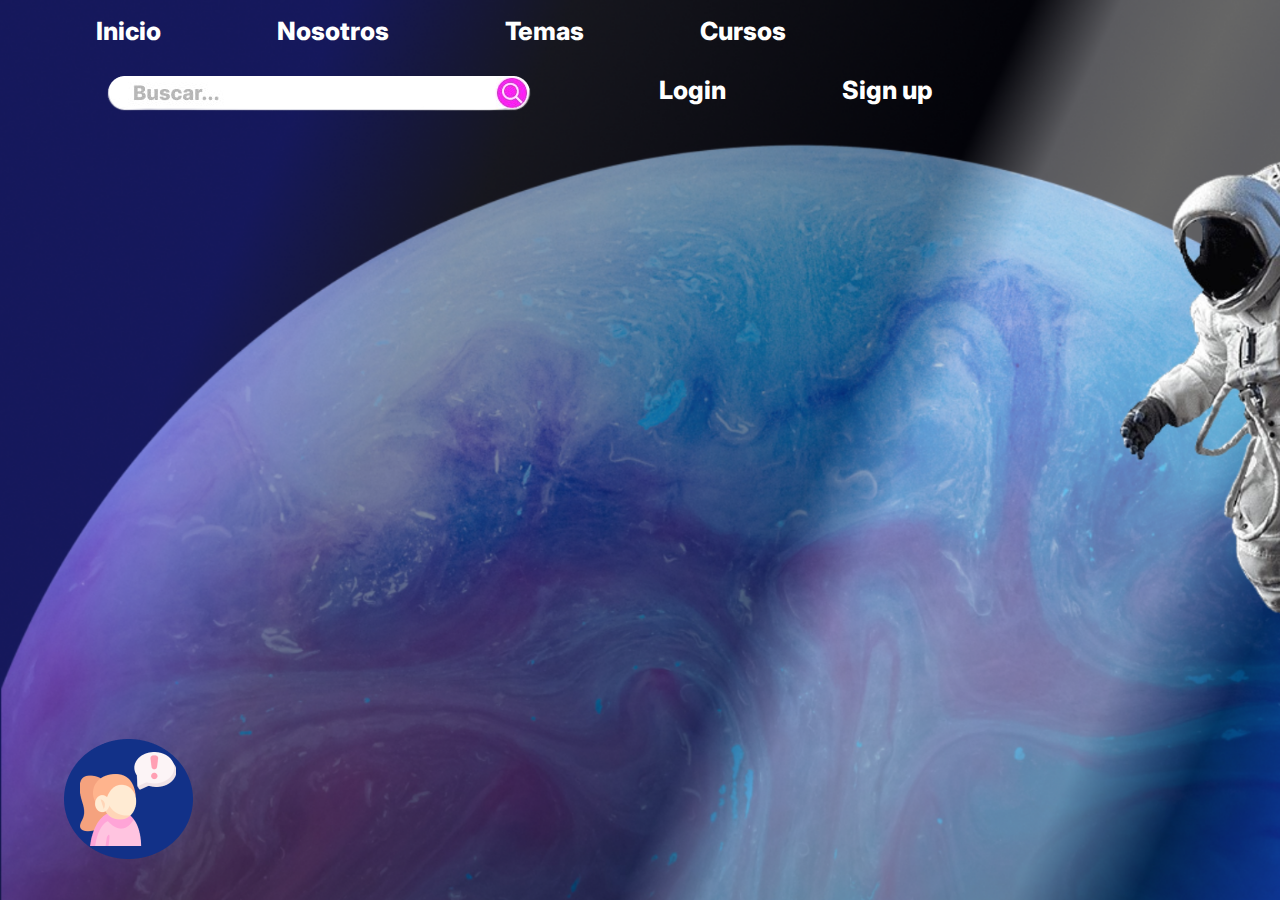
<file: index.html>
<!DOCTYPE html>
<html lang="en">
<head>
    <meta charset="UTF-8">
    <meta name="viewport" content="width=device-width, initial-scale=1.0">
    <link rel="stylesheet" href="styles.css">
    <link rel="preconnect" href="https://fonts.googleapis.com">
    <link rel="preconnect" href="https://fonts.gstatic.com" crossorigin>
    <link href="https://fonts.googleapis.com/css2?family=Inter:wght@100..900&display=swap" rel="stylesheet">
    <title>SPACEHUB</title>
</head>
<body>
    <header class="header">
        <div class = "navigation-container">
            <nav class="navigation">
                <ul>
                    <li><a href="Inicio.html">Inicio</a></li>
                    <li><a href="Nosotros.html">Nosotros</a></li>
                    <li><a href="temas.html">Temas</a></li>
                    <li><a href="cursos.html">Cursos</a></li>
                    <li><img class="search-bar" src="images/search_bar.png" alt="Barra de búsqueda"></li>
                    <li><a href="login.html">Login</a></li>
                    <li><a href="sign_up.html">Sign up</a></li>
                </ul>
            </nav>
        </div>
    </header>
    <main>
        <div class="virtual-assistant-container">
            <a href="virtual_assistant.html">
                <img src="images/virtual_assistant.png">
            </a>
        </div>
    </main>
</body>
</html>
</file>
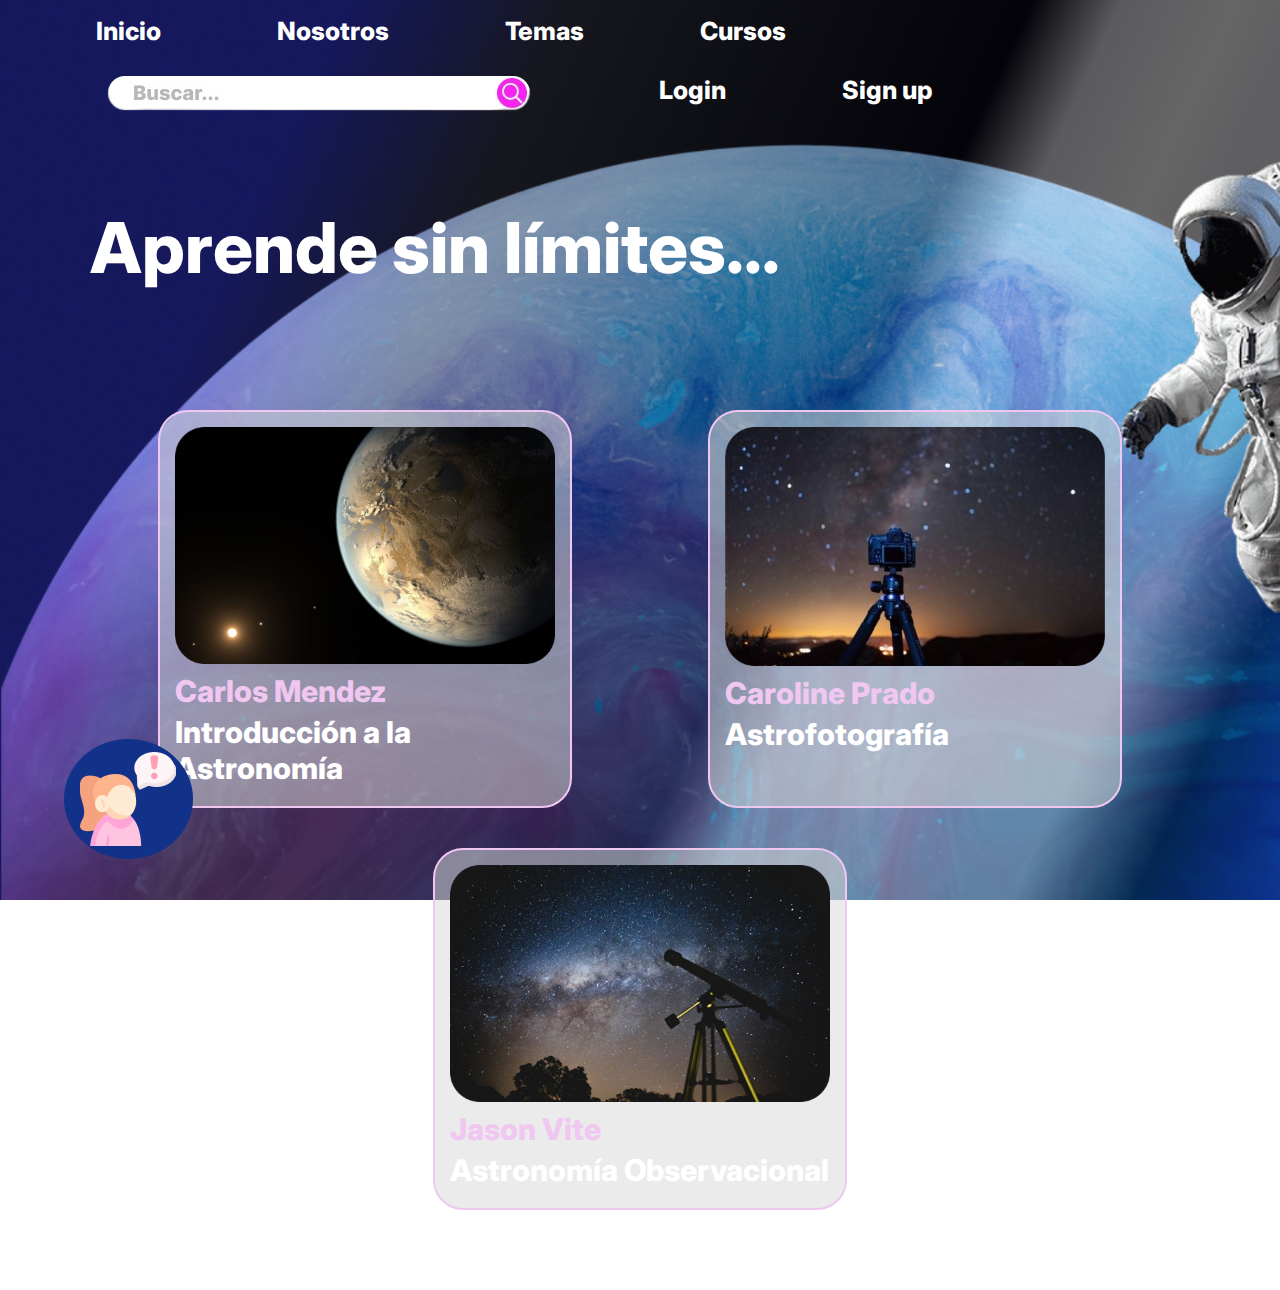
<file: cursos.html>
<!DOCTYPE html>
<html lang="en">
<head>
    <meta charset="UTF-8">
    <meta name="viewport" content="width=device-width, initial-scale=1.0">
    <link rel="stylesheet" href="styles.css">
    <link rel="preconnect" href="https://fonts.googleapis.com">
    <link rel="preconnect" href="https://fonts.gstatic.com" crossorigin>
    <link href="https://fonts.googleapis.com/css2?family=Inter:wght@100..900&display=swap" rel="stylesheet">
    <title>SPACEHUB</title>
</head>
<body>
    <header class="header">
        <div class = "navigation-container">
            <nav class="navigation">
                <ul>
                    <li><a href="index.html">Inicio</a></li>
                    <li><a href="#">Nosotros</a></li>
                    <li><a href="temas.html">Temas</a></li>
                    <li><a href="cursos.html">Cursos</a></li>
                    <li><img class="search-bar" src="images/search_bar.png" alt="Barra de búsqueda"></li>
                    <li><a href="login.html">Login</a></li>
                    <li><a href="sign_up.html">Sign up</a></li>
                </ul>
            </nav>
        </div>
    </header>
    <main>
        <div class="virtual-assistant-container">
            <a href="virtual_assistant.html">
                <img src="images/virtual_assistant.png">
            </a>
        </div>

        
        <!-- Contenedor principal para los cursos -->
        <div class="courses-container">
            <h1>Aprende sin límites...</h1>
            
            <div class="courses-content">
                <!-- Tarjeta del curso 1 -->
                <div class="card-curso">
                    <img src="images/planet_cursos.png" alt="Curso de Introducción a la Astronomía">
                    <div class="course-details">
                        <h3>Carlos Mendez</h3>
                        <p>Introducción a la Astronomía</p>
                    </div>
                </div>
                <!-- Tarjeta del curso 2 -->
                <div class="card-curso">
                    <img src="images/cuso2-cursos.png" alt="Curso de Astrofotografía">
                    <div class="course-details">
                        <h3>Caroline Prado</h3>
                        <p>Astrofotografía</p>
                    </div>
                </div>
                <!-- Tarjeta del curso 3 -->
                <div class="card-curso">
                    <img src="images/telescopio_cursos.png" alt="Curso de Astronomía Observacional">
                    <div class="course-details">
                        <h3>Jason Vite</h3>
                        <p>Astronomía Observacional</p>
                    </div>
                </div>
            </div>
        </div>
        
    </main>
</body>
</html>
</file>
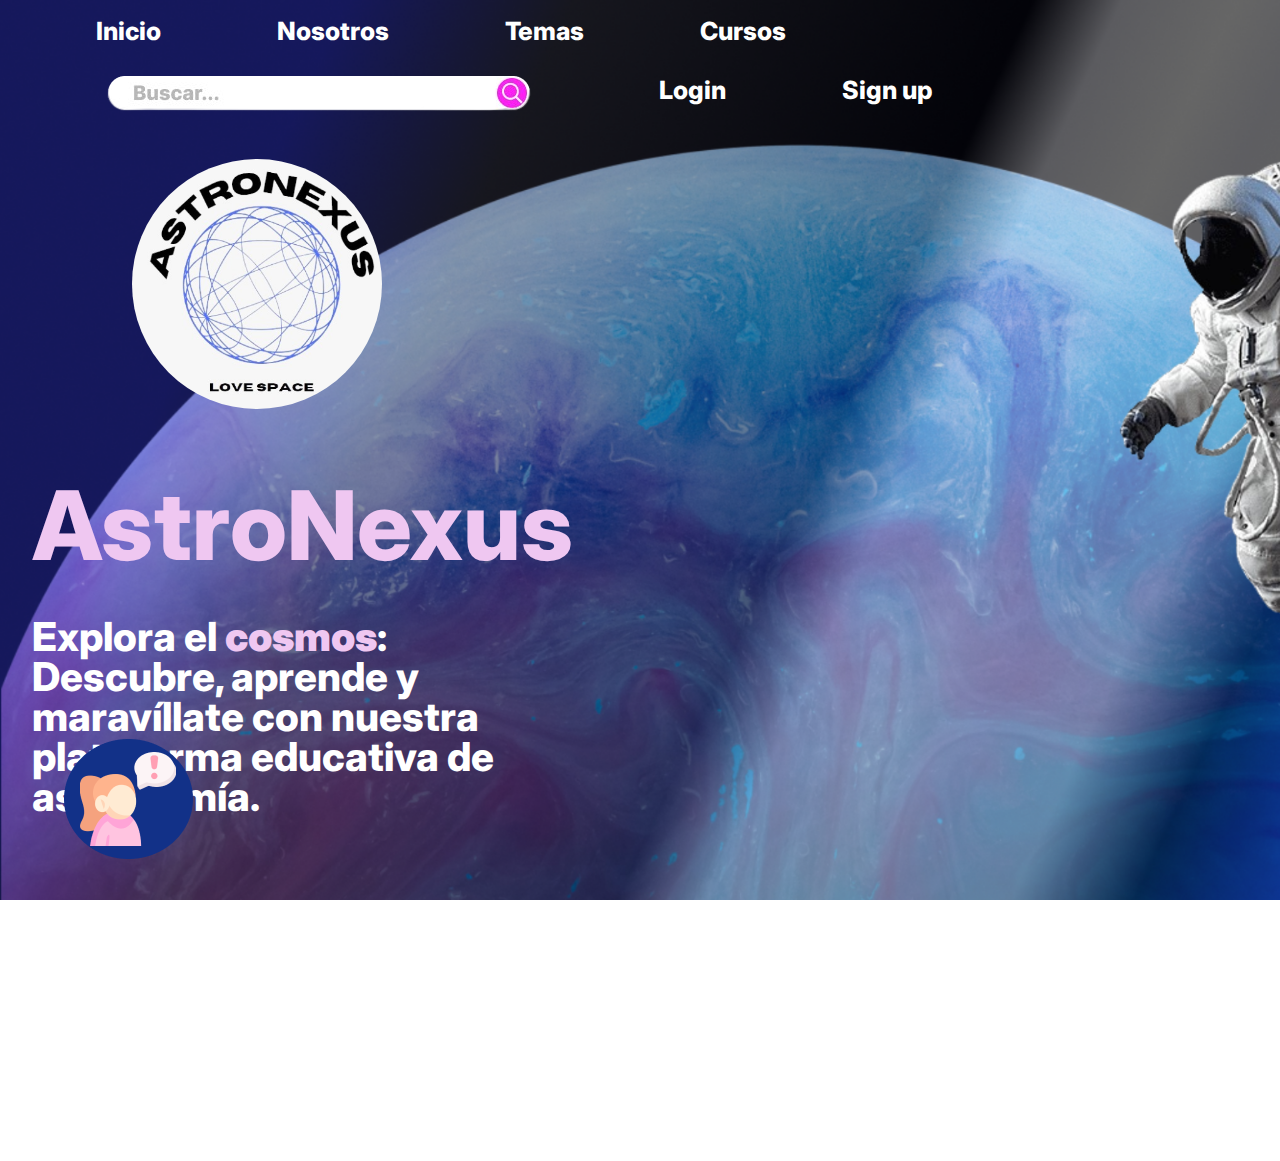
<file: Inicio.html>
<!DOCTYPE html>
<html lang="en">
<head>
    <meta charset="UTF-8">
    <meta name="viewport" content="width=device-width, initial-scale=1.0">
    <title>Spacehub</title>
    <meta http-equiv="X-UA-Compatible" content="IE=edge">
    <link rel="shortcut icon" href="images/icono.png" type="image/x-icon">
    <link rel="stylesheet" href="styles.css">
    <link rel="preconnect" href="https://fonts.googleapis.com">
    <link rel="preconnect" href="https://fonts.gstatic.com" crossorigin>
    <link href="https://fonts.googleapis.com/css2?family=Inter:wght@100..900&display=swap" rel="stylesheet">
    <title>SPACEHUB</title>
</head>
<body>
    <header class="header">
        <div class="navigation-container">
            <nav class="navigation">
                <ul>
                    <li><a href="Inicio.html">Inicio</a></li>
                    <li><a href="Nosotros.html">Nosotros</a></li>
                    <li><a href="temas.html">Temas</a></li>
                    <li><a href="cursos.html">Cursos</a></li>
                    <li><img class="search-bar" src="images/search_bar.png" alt="Barra de búsqueda"></li>
                    <li><a href="login.html">Login</a></li>
                    <li><a href="sign_up.html">Sign up</a></li>
                </ul>
            </nav>
        </div>
    </header>
    <div id="hero" class="hero_container">
        <div class="hero_content">
            <div class="astronexus">
                <img src="images/astro-bien2.jpeg" alt="Hero Image">
            </div>
            <h1 class="hero-heading">AstroNexus</h1>
            <p class="paragraph">
                Explora el <b>cosmos</b>: Descubre, aprende y maravíllate con
                nuestra plataforma educativa de astronomía.
            </p>
           
        </div>
        
    </div>
    <main>
        <div class="virtual-assistant-container">
            <a href="virtual_assistant.html">
                <img src="images/virtual_assistant.png">
            </a>
        </div>
    </main>

   
</body>
</html>
</file>
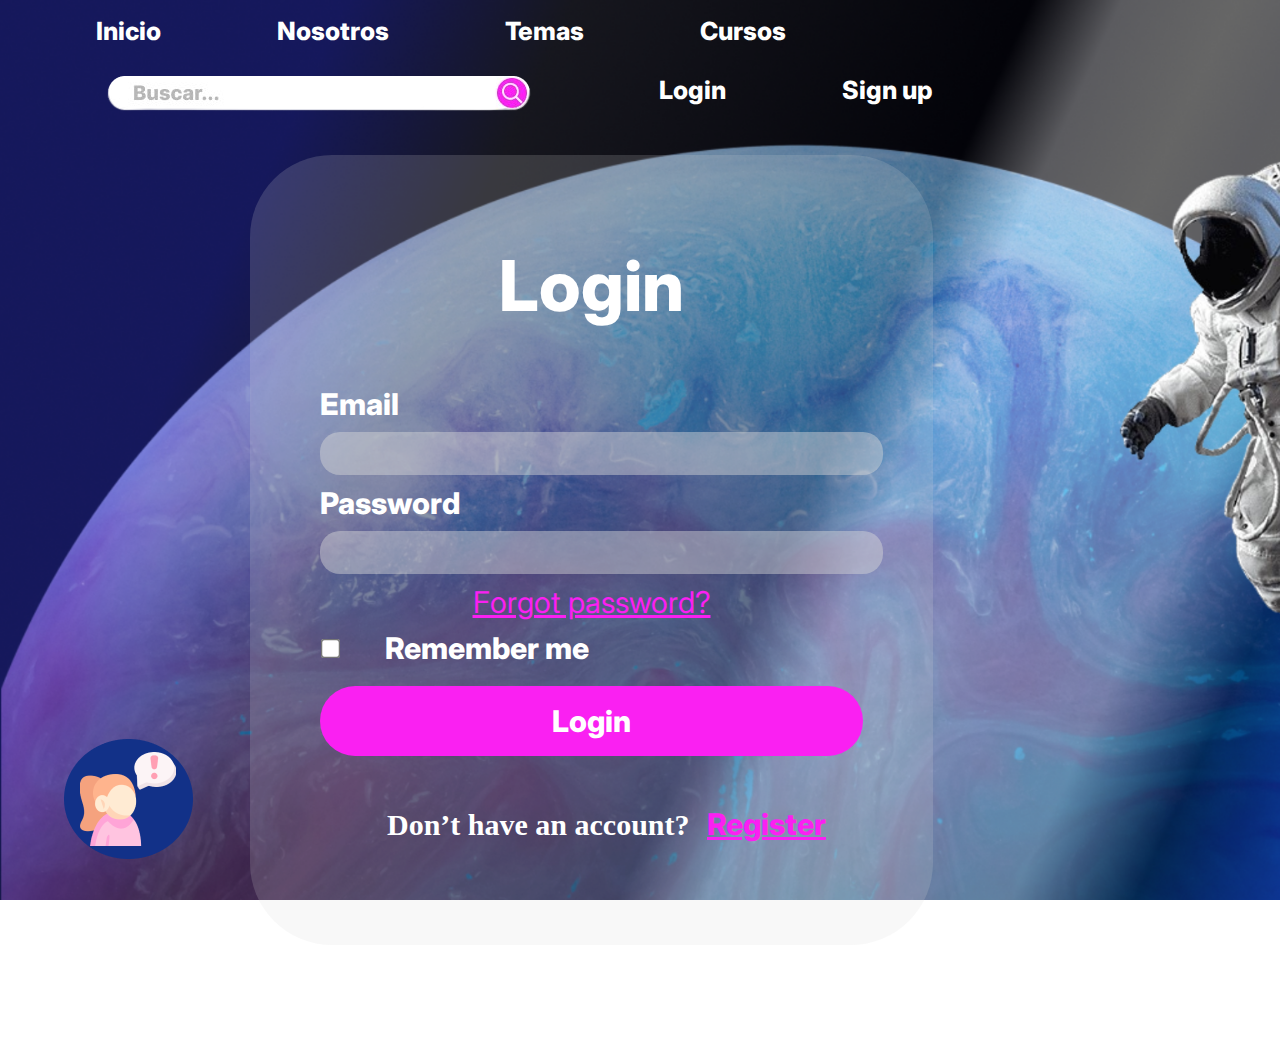
<file: login.html>
<!DOCTYPE html>
<html lang="en">
<head>
    <meta charset="UTF-8">
    <meta name="viewport" content="width=device-width, initial-scale=1.0">
    <link rel="stylesheet" href="styles.css">
    <link rel="preconnect" href="https://fonts.googleapis.com">
    <link rel="preconnect" href="https://fonts.gstatic.com" crossorigin>
    <link href="https://fonts.googleapis.com/css2?family=Inter:wght@100..900&display=swap" rel="stylesheet">
    <title>SPACEHUB</title>
</head>
<body>
    <header class="header">
        <div class = "navigation-container">
            <nav class="navigation">
                <ul>
                    <li><a href="index.html">Inicio</a></li>
                    <li><a href="Nosotros.html">Nosotros</a></li>
                    <li><a href="temas.html">Temas</a></li>
                    <li><a href="cursos.html">Cursos</a></li>
                    <li><img class="search-bar" src="images/search_bar.png" alt="Barra de búsqueda"></li>
                    <li><a href="login.html">Login</a></li>
                    <li><a href="sign_up.html">Sign up</a></li>
                </ul>
            </nav>
        </div>
    </header>
    <main>
        <div class="login-container">
            <h2>Login</h2>
            <form action="#">
                <label for="email">Email</label>
                <input type="email" id="email" name="email" required>
                
                <label for="password">Password</label>
                <input type="password" id="password" name="password" required>
                
                <a href="#">Forgot password?</a>
                
                <div class="remember-me">
                    <input type="checkbox" id="remember" name="remember">
                    <label for="remember">Remember me</label>
                </div>
                
                <input type="submit" value="Login">
            </form>
            <p>Don’t have an account? <a href="sign_up.html">Register</a></p>
        </div>

        <div class="virtual-assistant-container">
            <a href="virtual_assistant.html">
                <img src="images/virtual_assistant.png">
            </a>
        </div>

    
        
    </main>
</body>
</html>
</file>
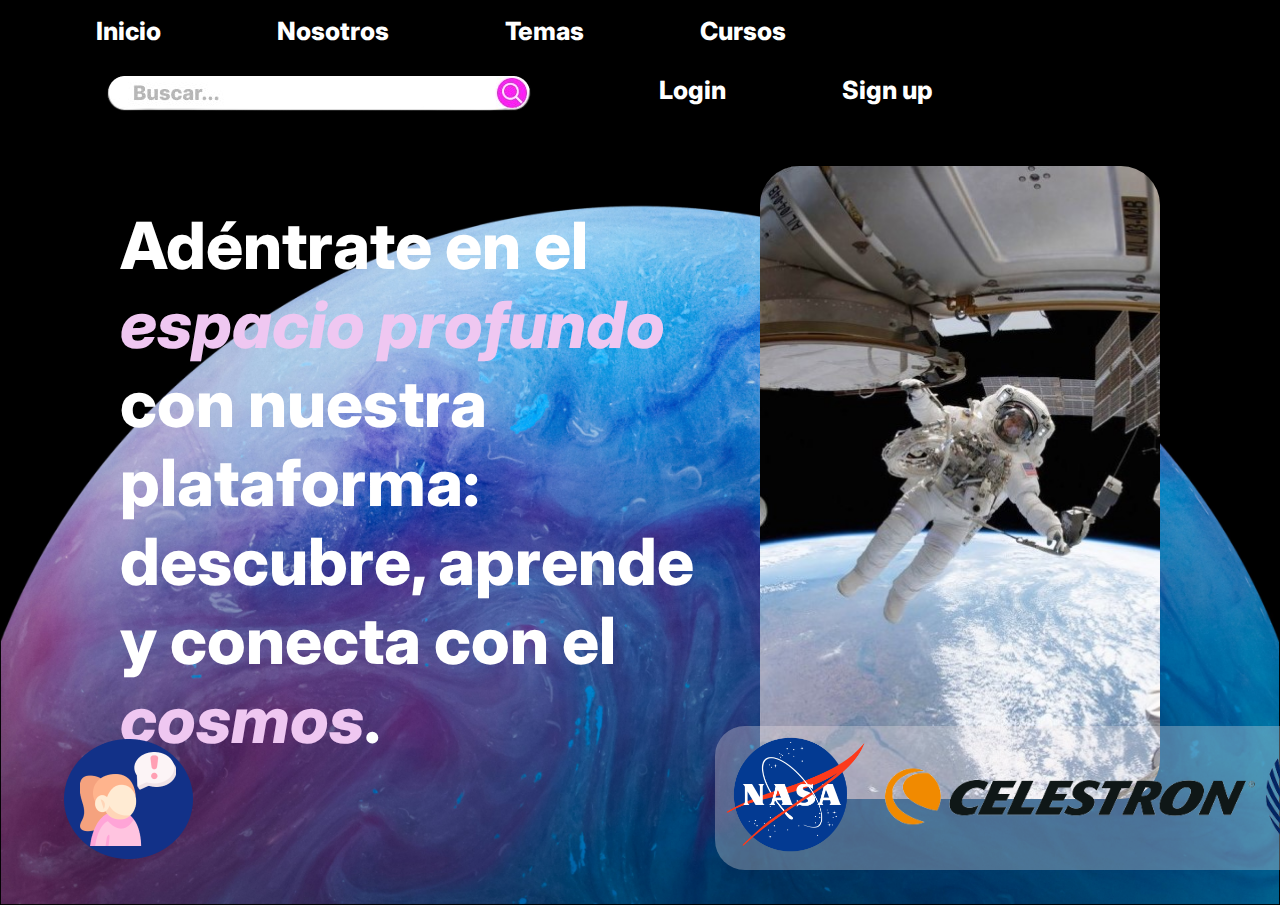
<file: Nosotros.html>
<!DOCTYPE html>
<html lang="en">
<head>
    <meta charset="UTF-8">
    <meta name="viewport" content="width=device-width, initial-scale=1.0">
    <link rel="stylesheet" href="styles.css">
    <link rel="preconnect" href="https://fonts.googleapis.com">
    <link rel="preconnect" href="https://fonts.gstatic.com" crossorigin>
    <link href="https://fonts.googleapis.com/css2?family=Inter:wght@100..900&display=swap" rel="stylesheet">
    <title>Nosotros</title>
</head>
<body class="nosotrosPage">
    <header>
        <div class="navigation-container">
            <nav class="navigation">
                <ul>
                    <li><a href="Inicio.html">Inicio</a></li>
                    <li><a href="Nosotros.html">Nosotros</a></li>
                    <li><a href="temas.html">Temas</a></li>
                    <li><a href="cursos.html">Cursos</a></li>
                    <li><img class="search-bar" src="images/search_bar.png" alt="Barra de búsqueda"></li>
                    <li><a href="login.html">Login</a></li>
                    <li><a href="sign_up.html">Sign up</a></li>
                </ul>
            </nav>
        </div>
    </header>
    <main>
        <div class="content-container">
            <div class="acerca">
                <p>Adéntrate en el <span>espacio profundo</span> con nuestra plataforma: descubre, aprende y conecta con el 
                <span>cosmos</span>.</p>
            </div>
            <div class="imagen-contenedor">
                <img src="images/astronauta.jpg" class="astronauta" alt="Astronauta">
            </div>
        </div>
        <div class="virtual-assistant-container">
            <a href="#">
                <img src="images/virtual_assistant.png" alt="Asistente Virtual">
            </a>
        </div>
        <div class="association">
            <a href="https://www.nasa.gov">
                <img src="images/nasaLogo.png" height="130" class="logo" alt="NASA Logo">
            </a>
            <a href="https://www.celestron.com">
                <img src="images/celestronLogo.png" height="60" class="logo" alt="Celestron Logo">
            </a>
            <a href="https://www.esa.int">
                <img src="images/ESA_logo.png" height="130" class="logo" alt="ESA Logo">
            </a>
            <a href="https://www.cnsa.gov.cn/english/">
                <img src="images/cnsaLogo.png" height="130" class="logo" alt="CNSA Logo">
            </a>
        </div>
    </main>
</body>
</html>
</file>
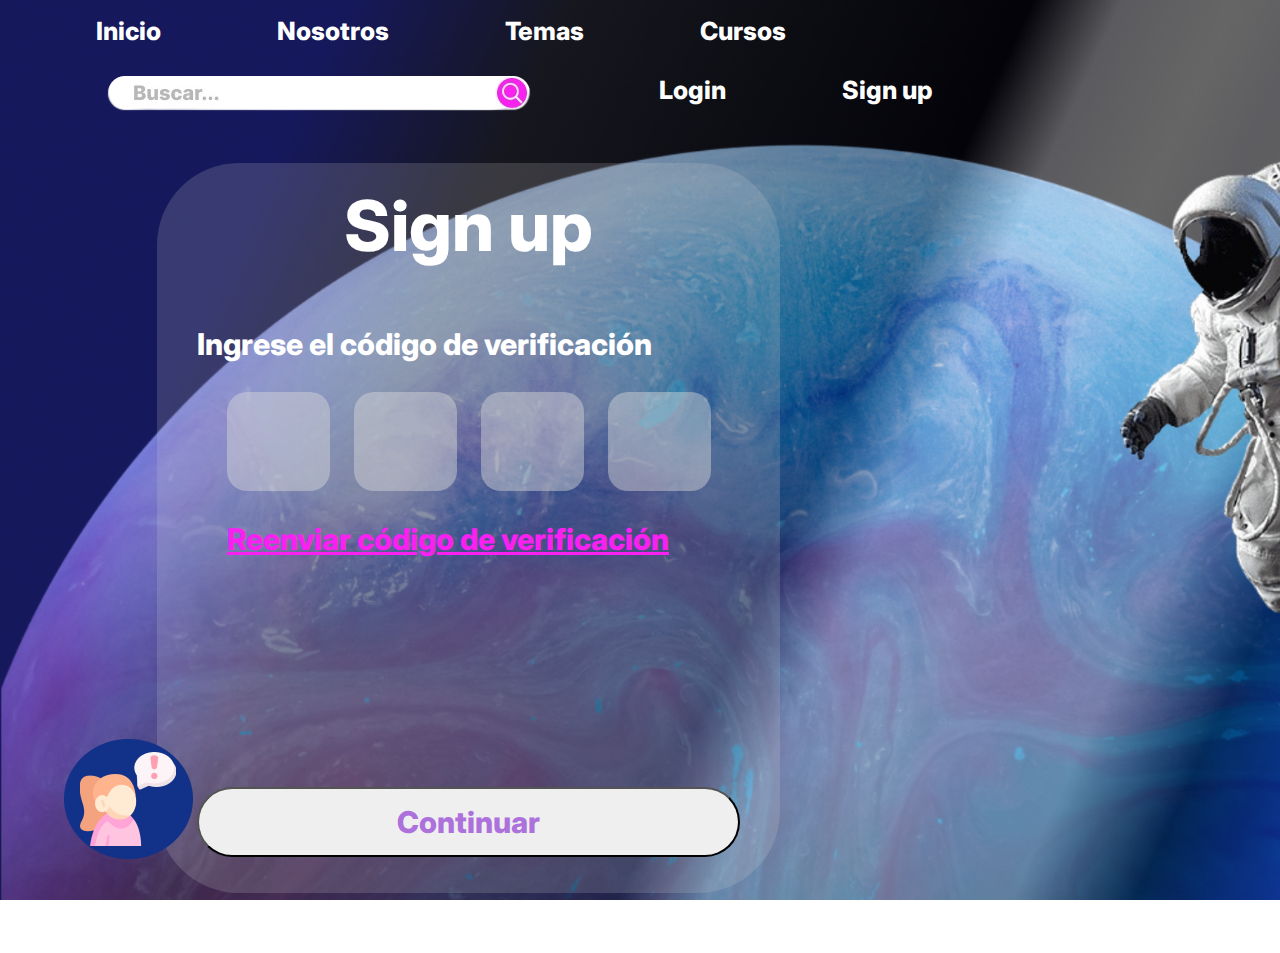
<file: sign_up.html>
<!DOCTYPE html>
<html lang="en">
<head>
    <meta charset="UTF-8">
    <meta name="viewport" content="width=device-width, initial-scale=1.0">
    <link rel="stylesheet" href="styles.css">
    <link rel="preconnect" href="https://fonts.googleapis.com">
    <link rel="preconnect" href="https://fonts.gstatic.com" crossorigin>
    <link href="https://fonts.googleapis.com/css2?family=Inter:wght@100..900&display=swap" rel="stylesheet">
    <title>SPACEHUB</title>
</head>
<body>
    <header class="header">
        <div class = "navigation-container">
            <nav class="navigation">
                <ul>
                    <li><a href="Inicio.html">Inicio</a></li>
                    <li><a href="Nosotros.html">Nosotros</a></li>
                    <li><a href="temas.html">Temas</a></li>
                    <li><a href="cursos.html">Cursos</a></li>
                    <li><img class="search-bar" src="images/search_bar.png" alt="Barra de búsqueda"></li>
                    <li><a href="login.html">Login</a></li>
                    <li><a href="sign_up.html">Sign up</a></li>
                </ul>
            </nav>
        </div>
    </header>
    <main>
        <div class="signup-container">
            <h2>Sign up</h2>
            <p>Ingrese el código de verificación</p>
            <div class="number-box">
                <input type="number">
                <input type="number">
                <input type="number">
                <input type="number">
            </div>
            <p><span>Reenviar código de verificación</span></p>
            <div class="button-container">
                <input type="button" value="Continuar">
            </div>
        </div>
        <div class="virtual-assistant-container">
            <a href="virtual_assistant.html">
                <img src="images/virtual_assistant.png">
            </a>
        </div>
    </main>
</body>
</html>
</file>
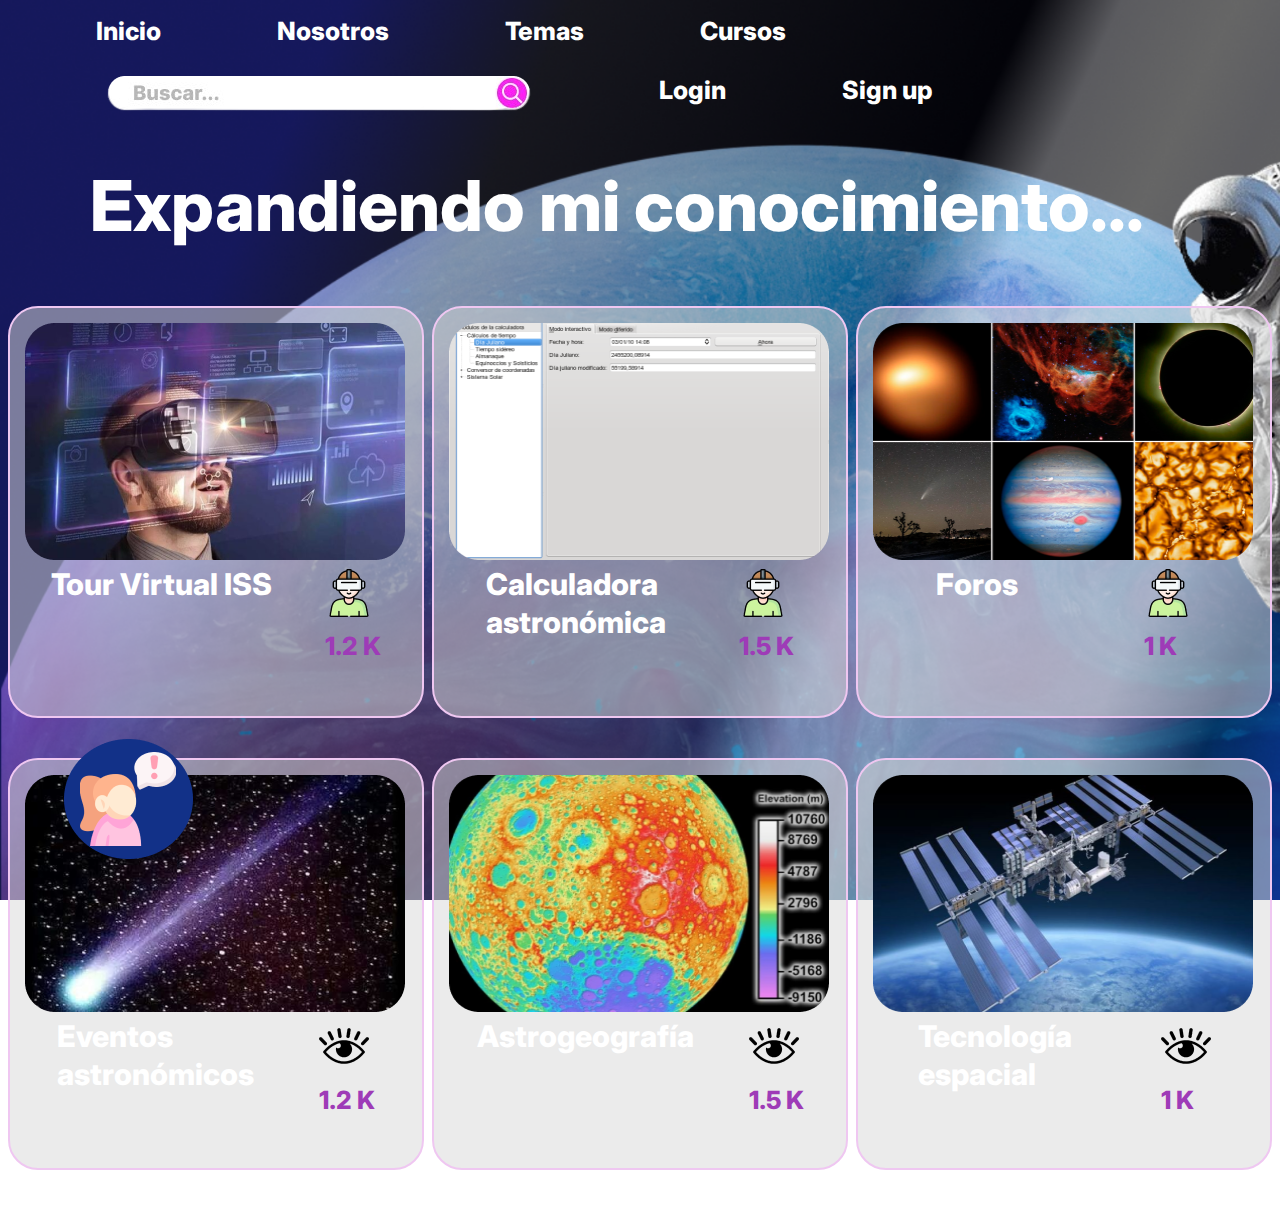
<file: temas.html>
<!DOCTYPE html>
<html lang="en">
<head>
    <meta charset="UTF-8">
    <meta name="viewport" content="width=device-width, initial-scale=1.0">
    <link rel="stylesheet" href="styles.css">
    <link rel="preconnect" href="https://fonts.googleapis.com">
    <link rel="preconnect" href="https://fonts.gstatic.com" crossorigin>
    <link href="https://fonts.googleapis.com/css2?family=Inter:wght@100..900&display=swap" rel="stylesheet">
    <title>SPACEHUB</title>
</head>
<body>
    <header class="header">
        <div class = "navigation-container">
            <nav class="navigation">
                <ul>
                    <li><a href="Inicio.html">Inicio</a></li>
                    <li><a href="Nosotros.html">Nosotros</a></li>
                    <li><a href="temas.html">Temas</a></li>
                    <li><a href="cursos.html">Cursos</a></li>
                    <li><img class="search-bar" src="images/search_bar.png" alt="Barra de búsqueda"></li>
                    <li><a href="login.html">Login</a></li>
                    <li><a href="sign_up.html">Sign up</a></li>
                </ul>
            </nav>
        </div>
    </header>
    <main>
        <div class="virtual-assistant-container">
            <a href="virtual_assistant.html">
                <img src="images/virtual_assistant.png">
            </a>
        </div>
        <div class="topics-container">
            <h2>Expandiendo mi conocimiento...</h2>
            <div class="topics-content">
                <div class="row1">
                    <div class="topic">
                        <img src="images/display_tour_virtual_iss.png" width="380px" height="237px">
                        <div class="title-topics-container">
                            <div class="title-topic"><p>Tour Virtual ISS</p></div>
                            <div class="icon-title-topic-container">
                                <img class="icon-title-topic" src="images/icon-members.png">
                                <p>1.2 K</p>
                            </div>
                        </div>
                    </div>
                    <div class="topic">
                        <img src="images/display_calculadora_astronomica.png" width="380px" height="237px">
                        <div class="title-topics-container">
                            <div class="title-topic">
                                <p>Calculadora</p>
                                <p>astronómica</p>
                            </div>
                            <div class="icon-title-topic-container">
                                <img class="icon-title-topic" src="images/icon-members.png">
                                <p>1.5 K</p>
                            </div>
                        </div>
                    </div>
                    <div class="topic">
                        <img src="images/display_foros.png" width="380px" height="237px">
                        <div class="title-topics-container">
                            <div class="title-topic">
                                <p>Foros</p>
                            </div>
                            <div class="icon-title-topic-container">
                                <img class="icon-title-topic" src="images/icon-members.png">
                                <p>1 K</p>
                            </div>
                        </div>
                    </div>
                </div>
                <div class="row2">
                    <div class="topic">
                        <img src="images/display_eventos_astronomicos.png" width="380px" height="237px">
                        <div class="title-topics-container">
                            <div class="title-topic">
                                <p>Eventos</p>
                                <p>astronómicos</p>
                            </div>
                            <div class="icon-title-topic-container">
                                <img class="icon-title-topic" src="images/icon-views.png">
                                <p>1.2 K</p>
                            </div>
                        </div>
                    </div>
                    <div class="topic">
                        <img src="images/display_astrogeografia.png" width="380px" height="237px">
                        <div class="title-topics-container">
                            <div class="title-topic">
                                <p>Astrogeografía</p>
                            </div>
                            <div class="icon-title-topic-container">
                                <img class="icon-title-topic" src="images/icon-views.png">
                                <p>1.5 K</p>
                            </div>
                        </div>
                    </div>
                    <div class="topic">
                        <img src="images/display_tecnologia_espacial.png" width="380px" height="237px">
                        <div class="title-topics-container">
                            <div class="title-topic">
                                <p>Tecnología</p>
                                <p>espacial</p>
                            </div>
                            <div class="icon-title-topic-container">
                                <img class="icon-title-topic" src="images/icon-views.png">
                                <p>1 K</p>
                            </div>
                        </div>
                    </div>
                </div>
            </div>
        </div>
    </main>
</body>
</html>
</file>
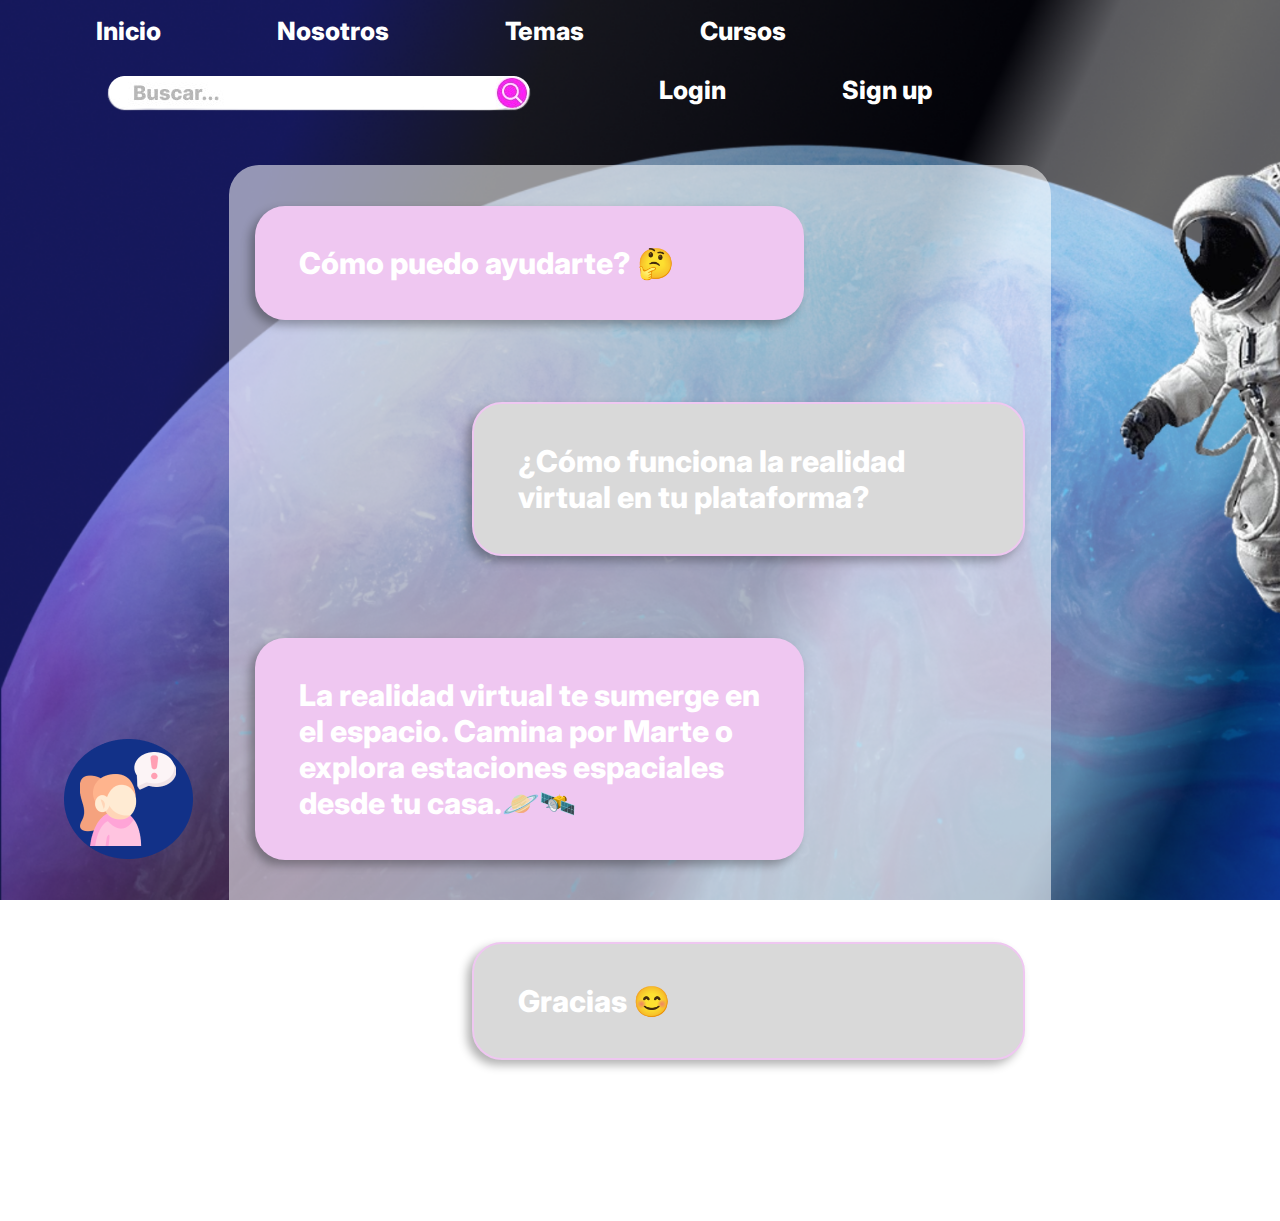
<file: virtual_assistant.html>
<!DOCTYPE html>
<html lang="en">
<head>
    <meta charset="UTF-8">
    <meta name="viewport" content="width=device-width, initial-scale=1.0">
    <link rel="stylesheet" href="styles.css">
    <link rel="preconnect" href="https://fonts.googleapis.com">
    <link rel="preconnect" href="https://fonts.gstatic.com" crossorigin>
    <link href="https://fonts.googleapis.com/css2?family=Inter:wght@100..900&display=swap" rel="stylesheet">
    <title>SPACEHUB</title>
</head>
<body>
    <header class="header">
        <div class = "navigation-container">
            <nav class="navigation">
                <ul>
                    <li><a href="Inicio.html">Inicio</a></li>
                    <li><a href="Nosotros.html">Nosotros</a></li>
                    <li><a href="temas.html">Temas</a></li>
                    <li><a href="cursos.html">Cursos</a></li>
                    <li><img class="search-bar" src="images/search_bar.png" alt="Barra de búsqueda"></li>
                    <li><a href="login.html">Login</a></li>
                    <li><a href="sign_up.html">Sign up</a></li>
                </ul>
            </nav>
        </div>
    </header>
    <main>
        <div class="virtual-assistant-container">
            <a href="virtual_assistant.html">
                <img src="images/virtual_assistant.png">
            </a>
        </div>
        <div class="chat-virtual-assistant-container">
            <div class="message left">Cómo puedo ayudarte? 🤔</div>
            <div class="message right">¿Cómo funciona la realidad virtual en tu plataforma?</div>
            <div class="message left">La realidad virtual te sumerge en el espacio. Camina por Marte o explora estaciones espaciales desde tu casa.🪐🛰️</div>
            <div class="message right">Gracias 😊</div>
        </div>
    </main>
</body>
</html>
</file>
<file: styles.css>
body {
    background-image: url("images/background_page6.png");
    background-repeat: no-repeat;
    background-size: cover; /* Asegura que la imagen de fondo cubra toda la página */
    background-attachment: fixed; /* Fija la imagen de fondo */
    margin: 0;
    padding: 0;
    height: 100vh; /* Asegura que el body ocupe toda la altura de la ventana */
}

main {
    padding-bottom: 60px; /* Espacio adicional para asegurarse de que el margen inferior sea visible */
}

.navigation ul li {
    display:inline-block;
    padding-left: 56px;
    padding-right: 56px;
    font-size: 25px;
    font-weight: 800;
    font-family: "Inter";
}

.navigation ul li a {
    color: white;
    text-decoration: none;
    position: relative;
}

.navigation ul li a::after {
    content: '';
    position: absolute;
    left: 0;
    right: 0;
    bottom: -5px; /* Ajusta según el espacio deseado entre el texto y la línea */
    height: 2px; /* Ajusta el grosor de la línea */
    background-color: #FA20F2; /* Cambia este color según tus necesidades */
    transform: scaleX(0);
    transform-origin: bottom left;
    transition: transform 0.3s ease-out;
}

.navigation ul li a:hover::after {
    transform: scaleX(1);
    transform-origin: bottom right;
}

.navigation-container {
    margin: auto;
}

.header-container {
    position: fixed;
    right: 0;
    top: 0;
    left: 0;
    display: flex; /* Habilita el uso de flexbox */
    justify-content:flex-start; /* Distribuye los hijos con espacio entre ellos */
    width: 100%;
    padding: 10px;
    z-index: 1000; /*asegura que el header esta por encima del contenido*/
}

.search-bar {
    position: relative;
    top: 20px; 
}

h2 {
    font-weight: 800;
    font-family: "Inter";
    font-size: 70px;
}

.virtual-assistant-container {
    position: absolute;
    bottom: 30px; /* Coloca la imagen al fondo */
    left: 50px; /* Coloca la imagen a la izquierda */
}

/*SIGN UP----------------------------------------------------------------------------*/
.signup-container {
    width: 623px;
    height: 730px;
    color: #FFFFFF;
    background: rgb(217, 217, 217, 0.18);
    margin-left: 157px;
    margin-top: 50px;
    border-radius: 82px 82px 82px 82px;
}

.signup-container h2 {
    text-align: center;
    padding-top: 20px;
}

.signup-container p {
    font-weight: 800;
    font-family: "Inter";
    padding-left: 40px;
    font-size: 30px;
}

.signup-container p span{
    color: #FA20F2;
    text-decoration: underline;
    margin-left: 30px;
}

.number-box {
    display: inline-block;
    margin-left: 70px;
}

.number-box input {
    border-radius: 20px 20px 20px 20px;
    width: 99px;
    height: 97px;
    background: rgb(217, 217, 217, 0.45);
    margin-right: 20px;
    border: none;
    font-size: 60px;
    text-align: center;
}

.button-container {
    padding-top: 200px;
    text-align: center;
    padding-bottom: 50px;
}

.button-container input {
    width: 543px;
    height: 70px;
    border-radius: 167px 167px 167px 167px;
    font-weight: 800;
    font-family: "Inter";
    font-size: 30px;
    color: #AC71DB;
}

/*chat-virtual-assistant-container-----------------------------------------------------------------------*/

.chat-virtual-assistant-container {
    color: #FFFFFF;
    font-weight: 800;
    font-family: "Inter";
    font-size: 30px;
    display: flex;
    flex-direction: column;
    width: 822px;
    background: rgb(255, 255, 255, 0.55);
    border-radius: 30px 30px 30px 30px;
    margin: 60px auto 60px auto;
}

.message {
    width: 461px;
    padding: 39px 44px;
    border-radius: 30px 30px 30px 30px;
    margin-top: 41px;
    margin-bottom: 41px;
    word-wrap: break-word;
    box-shadow: -5px 5px 10px rgba(0, 0, 0, 0.3); /* Sombra a la izquierda y abajo */
}

.left {
    background-color: #f0f0f0;
    align-self: flex-start;
    background: #EFC7F1;
    margin-left: 26px;
}

.right {
    background-color: #e0f0f0;
    align-self: flex-end;
    background: #D9D9D9;
    border: 2px solid #EFC7F1;
    margin-right: 26px;
}

/*topics-container------------------------------------------------------------------------------------------*/

.topics-container h2{
    color: #FFFFFF;
    margin-left: 90px;
}

.topic {
    background: rgb(217, 217, 217, 0.52);
    width: 382px;
    height: 378px;
    padding: 15px;
    border-radius: 30px 30px 30px 30px;
    border: 2px solid #EFC7F1;
}

.topic img {
    margin: auto;
}

.title-topics-container {
    display: flex;
    flex-direction: row;
    justify-content: space-around;    
}

.title-topic {
    font-weight: 800;
    font-family: "Inter";
    font-size: 30px;
    color: #FFFFFF;
}

.title-topic p{
    margin-top: 2px;
    margin-bottom: 2px;
}

.icon-title-topic-container {
    padding-top: 5px;
    margin-bottom: 5px;
}

.icon-title-topic {
    padding-bottom: 5px;
}

.icon-title-topic-container p{
    font-weight: 800;
    font-family: "Inter";
    font-size: 25px;
    color: #9E3BB7;
    margin-top: 5px;

}

/*.topics-content {
    display: flex;
    flex-wrap: wrap;
}*/

.row1 {
    display: flex;
    justify-content: space-evenly;
    margin-bottom: 40px;
}

.row2 {
    display: flex;
    justify-content: space-evenly;
    margin-top: 40px;
}


.nosotrosPage {
    margin: 0; 
    padding: 0; 
    background-image: url("images/background_nosotros.png");
    background-repeat: no-repeat;
    background-size: cover; 
    background-position: center; 
}

.navigation ul li {
    display:inline-block;
    padding-left: 56px;
    padding-right: 56px;
    font-size: 25px;
    font-weight: 800;
    font-family: "Inter";
}

.navigation ul li a {
    color: white;
    text-decoration: none;
    position: relative;
}

.navigation ul li a::after {
    content: '';
    position: absolute;
    left: 0;
    right: 0;
    bottom: -5px; /* Ajusta según el espacio deseado entre el texto y la línea */
    height: 2px; /* Ajusta el grosor de la línea */
    background-color: #FA20F2; /* Cambia este color según tus necesidades */
    transform: scaleX(0);
    transform-origin: bottom left;
    transition: transform 0.3s ease-out;
}

.navigation ul li a:hover::after {
    transform: scaleX(1);
    transform-origin: bottom right;
}

.navigation-container {
    margin: auto;
}

.header-container {
    position: fixed;
    right: 0;
    top: 0;
    left: 0;
    display: flex; /* Habilita el uso de flexbox */
    justify-content:flex-start; /* Distribuye los hijos con espacio entre ellos */
    width: 100%;
    padding: 10px;
    z-index: 1000; /*asegura que el header esta por encima del contenido*/
}

.search-bar {
    position: relative;
    top: 20px; 
}

h2 {
    font-weight: 800;
    font-family: "Inter";
    font-size: 70px;
}

.content-container {
    display: flex;
    align-items: center; 
    padding: 20px; 
}

.acerca {
    max-width: 50%; 
    margin-left: 100px;
    margin-right: 20px; 
    font-size: 65px;
    font-weight: 800;
    font-family: "Inter";
    color: #FFFFFF;
}

.acerca span {
    font-style: italic;
    color: #EFC7F1;
}

.imagen-contenedor {
    max-width: 50%; 
    overflow: hidden;
    border-radius: 39px; 
    margin-left: auto;
    margin-right: 100px;
}

.astronauta {
    width: 503px; 
    height: auto; 
    display: block;
}

.virtual-assistant-container {
    position: absolute;
    bottom: 30px; 
    left: 50px; 
}

.association {
    display: flex;
    align-items: center;
    position: absolute;
    bottom: 30px;
    left: 600px;
    margin-left: 115px;
    margin-right: auto;
    background-color: rgba(247, 239, 239, 0.3);
    border-radius: 30px;
}

.association .logo {
    margin: 5px;
}

#hero {
    display: flex;
    align-items: flex-start; /* Alinea el contenido del héroe hacia arriba */
    padding: 8rem 2rem 4rem 2rem; /* Ajusta el relleno para subir más el contenido */
    min-height: calc(100vh - 7rem); /* Resta el alto de la barra de navegación */
}

.hero_container {
    display: grid;
    grid-template-columns: 1fr 1fr;
    gap: 2rem;
    align-items: center;
    width: 100%; /* Permite que el contenedor ocupe todo el ancho disponible */
    max-width: 1200px;
    margin: 0 auto; /* Centra el contenedor */
    justify-content: flex-start; /* Alinea el contenedor hacia la izquierda */
}

.hero_content {
    max-width: 100%; /* Permite que el contenido ocupe todo el ancho del contenedor */
}

.hero-title {
    color: #687690;
    font-size: 3rem; /* Ajusta el tamaño de la fuente del título */
    margin-bottom: 1rem;
}

.hero-heading {
    font-size: 6rem;
    line-height: 6.5rem; /* Ajusta la altura de línea para un mejor espaciado */
    margin-bottom: 1rem;
    max-width: 100%; /* Permite que el encabezado ocupe todo el ancho del contenedor */
    margin-left: 0; /* Elimina margen a la izquierda */
    margin-right: 0; /* Elimina margen a la derecha */
    font-weight: 800;
    color: #EFC7F1;
    font-family: "Inter";
}

.paragraph {
    line-height: 2.5rem; /* Ajusta la altura de línea para un mejor espaciado */
    margin-bottom: 2rem;
    max-width: 100%; /* Permite que el párrafo ocupe todo el ancho del contenedor */
    margin-left: 0; /* Elimina margen a la izquierda */
    margin-right: 0; /* Elimina margen a la derecha */
    font-size: 40px;
    font-weight: 800;
    font-family: "Inter", sans-serif;
    color: #FFFFFF;
}



.astronexus {
    margin-top: -90px;
    margin-left: 100px;
    width: 250px; /* Establece el ancho deseado para el contenedor */
    height: 250px; /* Establece la altura deseada para el contenedor */
    border-radius: 50%; /* Hace que el contenedor tenga bordes circulares */
    overflow: hidden; /* Oculta cualquier parte de la imagen que se extienda más allá del contenedor circular */
}

.astronexus img {
    width: 100%; /* Ajusta el ancho de la imagen para que se ajuste al contenedor circular */
    height: auto; /* Permite que la altura de la imagen se ajuste automáticamente */
    object-fit: cover; /* Mantiene la relación de aspecto y recorta la imagen para que quepa en el círculo */
    margin-top: -10px; /* Mueve la imagen hacia arriba dentro del contenedor */
}
b{
    color:#EFC7F1;
}
.virtual-assistant-container {
    position: absolute;
    bottom: 30px; /* Coloca la imagen al fondo */
    left: 50px; /* Coloca la imagen a la izquierda */
}



.navigation ul li {
    display:inline-block;
    padding-left: 56px;
    padding-right: 56px;
    font-size: 25px;
    font-weight: 800;
    font-family: "Inter";
}

.navigation ul li a {
    color: white;
    text-decoration: none;
    position: relative;
}

.navigation ul li a::after {
    content: '';
    position: absolute;
    left: 0;
    right: 0;
    bottom: -5px; /* Ajusta según el espacio deseado entre el texto y la línea */
    height: 2px; /* Ajusta el grosor de la línea */
    background-color: #FA20F2; /* Cambia este color según tus necesidades */
    transform: scaleX(0);
    transform-origin: bottom left;
    transition: transform 0.3s ease-out;
}

.navigation ul li a:hover::after {
    transform: scaleX(1);
    transform-origin: bottom right;
}

.navigation-container {
    margin: auto;
}

.header-container {
    position: fixed;
    right: 0;
    top: 0;
    left: 0;
    display: flex; /* Habilita el uso de flexbox */
    justify-content:flex-start; /* Distribuye los hijos con espacio entre ellos */
    width: 100%;
    padding: 10px;
    z-index: 1000; /*asegura que el header esta por encima del contenido*/
}

.search-bar {
    position: relative;
    top: 20px;  
}

.header-container {
    position: fixed;
    right: 0;
    top: 0;
    left: 0;
    display: flex; /* Habilita el uso de flexbox */
    justify-content:flex-start; /* Distribuye los hijos con espacio entre ellos */
    width: 100%;
    padding: 10px;
    z-index: 1000; /*asegura que el header esta por encima del contenido*/
}


#hero {
    display: flex;
    align-items: flex-start; /* Alinea el contenido del  héroe hacia arriba */
    padding: 8rem 2rem 4rem 2rem; /* Ajusta el relleno para subir más el contenido */
    min-height: calc(100vh - 7rem); /* Resta el alto de la barra de navegación */
}

.hero_container {
    display: grid;
    grid-template-columns: 1fr 1fr;
    gap: 2rem;
    align-items: center;
    width: calc(100% - 4rem); /* Reduzco el ancho total para moverlo más a la izquierda */
    max-width: 1200px;
    margin: 0;
    justify-content: flex-start; /* Alinea el contenedor hacia la izquierda */
}


.hero_content {
    max-width: 500px;
}

.hero-title {
    color: #687690;
    font-size: 3rem; /* Ajusta el tamaño de la fuente del título */
    margin-bottom: 1rem;
}

.hero-heading {
    font-size: 6rem; /* Aumenta el tamaño de la fuente del encabezado */
    line-height: 6.5rem; /* Ajusta la altura de línea para un mejor espaciado */
    margin-bottom: 1rem;
    color: #EFC7F1;
}



.astronexus {
    margin-top: -90px;
    width: 250px; /* Establece el ancho deseado para el contenedor */
    height: 250px; /* Establece la altura deseada para el contenedor */
    border-radius: 50%; /* Hace que el contenedor tenga bordes circulares */
    overflow: hidden; /* Oculta cualquier parte de la imagen que se extienda más allá del contenedor circular */
}

.astronexus img {
    width: 100%; /* Ajusta el ancho de la imagen para que se ajuste al contenedor circular */
    height: auto; /* Permite que la altura de la imagen se ajuste automáticamente */
    object-fit: cover; /* Mantiene la relación de aspecto y recorta la imagen para que quepa en el círculo */
    margin-top: -10px; /* Mueve la imagen hacia arriba dentro del contenedor */
}
b{
    color:#EFC7F1;
}
.virtual-assistant-container {
    position: absolute;
    bottom: 30px; /* Coloca la imagen al fondo */
    left: 50px; /* Coloca la imagen a la izquierda */
}


/* Estilo para el contenedor de los cursos */
.courses-container h1 {
    color: #FFFFFF;
    margin-left: 90px;
    margin-top: 100px;
    margin-bottom: 100px;
    font-size: 70px;
    font-weight: 800;
    font-family: "Inter";
}

/* Contenedor para las tarjetas de cursos */
.courses-content {
    display: flex;
    justify-content: space-around;
    flex-wrap: wrap;
    margin: 0 90px;
}

/* Estilo para las tarjetas de los cursos */
.card-curso {
    background: rgba(217, 217, 217, 0.52);
    width: 380px;
    padding: 15px;
    border-radius: 30px;
    border: 2px solid #EFC7F1;
    margin: 20px;
    text-align: center;
}

.card-curso img {
    width: 100%;
    border-radius: 20px;
}


.course-details h3, .course-details p {
    font-size: 30px;
    font-weight: 800;
    font-family: "Inter";
    text-align: left ;
    color: #FFFFFF;
    margin: 5px 0;
}

.course-details h3 {
    color: #EFC7F1;
    
}


.card-curso:hover {
    transform: translateY(-10px); /* Desplaza la tarjeta hacia arriba */
    box-shadow: 0 10px 20px rgba(0, 0, 0, 0.3); /* Añade una sombra para mayor efecto */
}

/* Login Styles */
.login-container {
    width: 623px;
    height: 730px;
    color: #FFFFFF;
    background: rgba(217, 217, 217, 0.18);
    margin: 50px 0 50px 250px;
    border-radius: 82px;
    padding: 30px;
    text-align: center;
}

.login-container h2 {
    text-align: center;
    font-size: 70px;
    font-family: "Inter";
    font-weight: 800;
}

.login-container label {
    display: block;
    text-align: left;
    font-weight: 800;
    font-size: 30px;
    padding-left: 40px;
    font-family: "Inter";
}

.login-container input[type="email"],
.login-container input[type="password"] {
    width: calc(100% - 80px);
    padding: 10px;
    margin: 10px 40px;
    border: none;
    border-radius: 20px;
    background: rgba(217, 217, 217, 0.45);
    font-size: 20px;
    text-align: center;
}

.login-container a {
    color: #FA20F2;
    text-decoration: underline;
    margin: 10px;
    font-size: 30px;
    font-family: "Inter";
}

.remember-me {
    text-align: left;
    padding-left: 40px;
    font-size: 20px;
    margin-top: 10px;
    display: flex;
    align-items: center;
}

.remember-me input[type="checkbox"] {
    transform: scale(1.5); /* Escala el checkbox a 1.5 veces su tamaño original */

    margin-right: 0.5rem; /* Espacio entre el checkbox y la etiqueta */
}
.remember-me input[type="checkbox"] {
    transform: scale(1.5); /* Escala el checkbox a 1.5 veces su tamaño original */
    margin-right: 0.5rem; /* Espacio entre el checkbox y la etiqueta */
}




.login-container input[type="submit"] {
    width: calc(100% - 80px);
    height: 70px;
    border-radius: 167px;
    font-weight: 800;
    font-size: 30px;
    color: #FFFFFF;
    background: #FA20F2;
    border: none;
    margin: 20px 40px;
    cursor: pointer;
    font-family: "Inter"
}

.login-container p {
    font-weight: 800;
    font-size: 30px;
    padding-left: 40px;
}

.login-container p a {
    color: #FA20F2;
    text-decoration: underline;
    font-family: "Inter";
}
</file>
